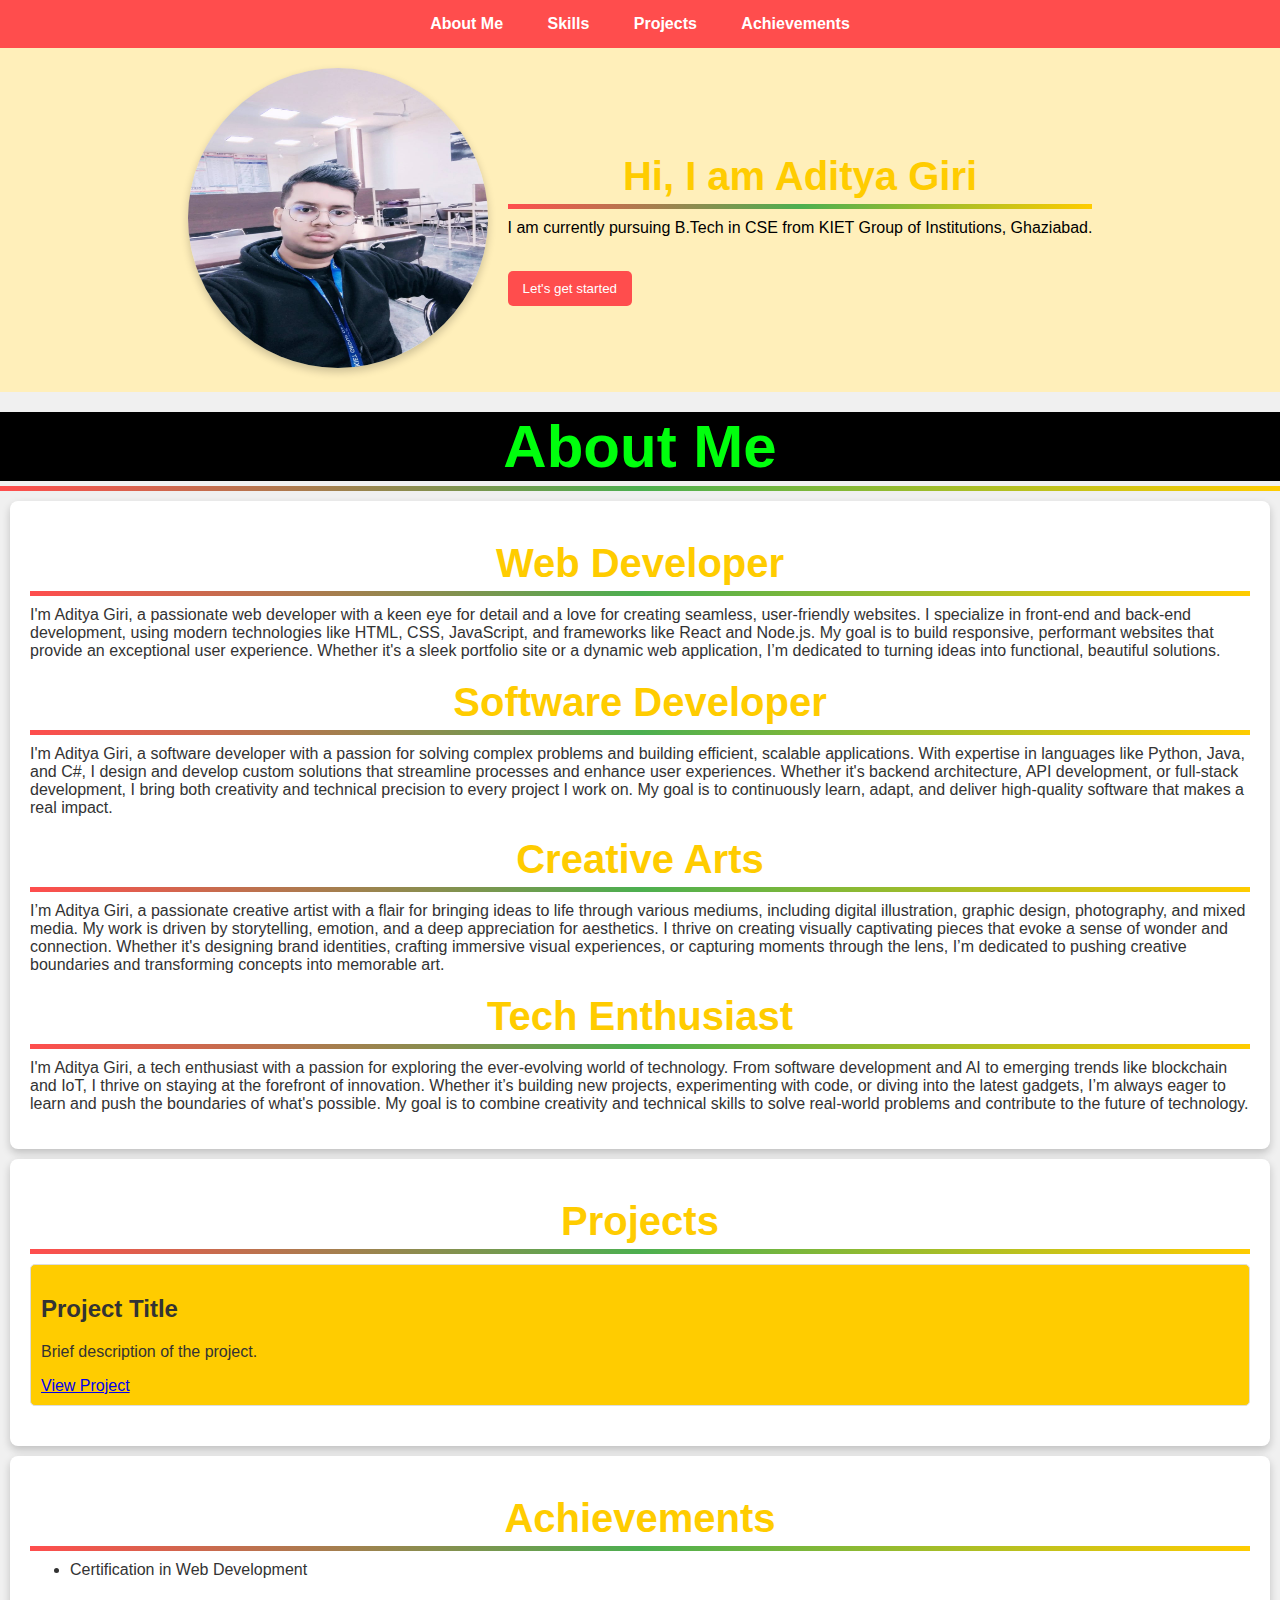
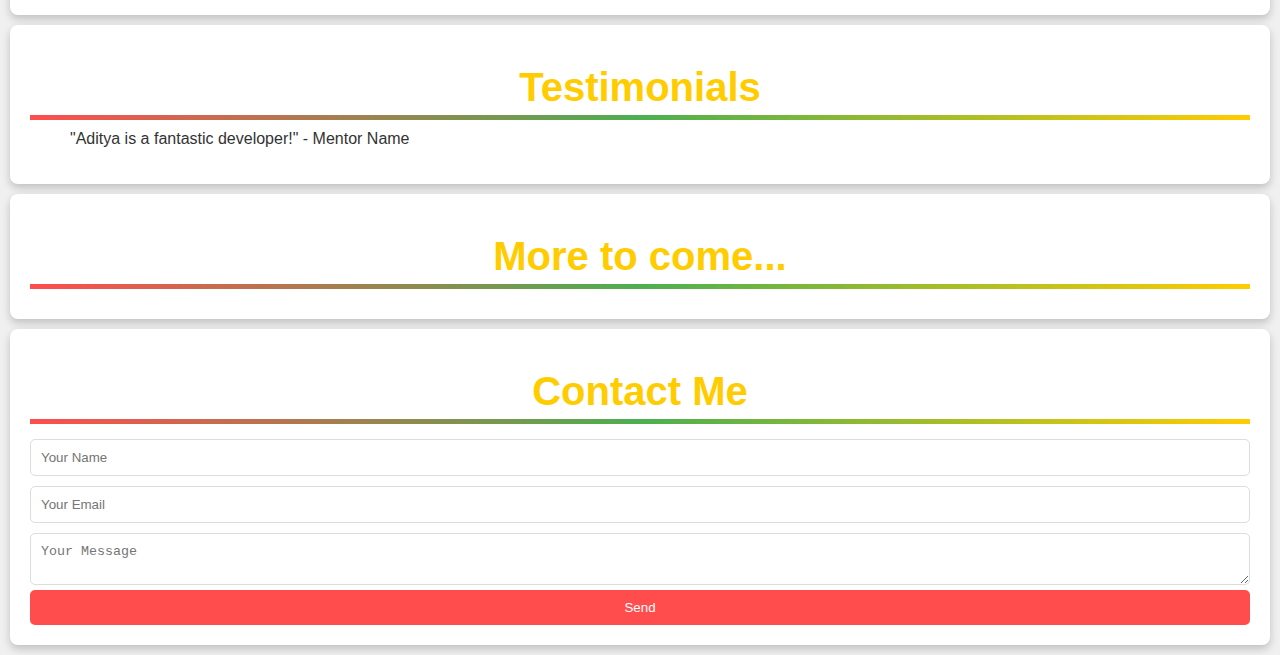
<file: MLSA - Copy/intermediate/easy/index.html>
<!DOCTYPE html> 
<html lang="en"> 
<head> 
    <meta charset="UTF-8"> 
    <meta name="viewport" content="width=device-width, initial-scale=1.0"> 
    <title>Portfolio</title> 
    <link rel="stylesheet" href="p.css"> 
</head> 
<body> 
    <div id="navbar"> 
        <ul> 
            <li>About Me</li> 
            <li>Skills</li> 
            <li>Projects</li> 
            <li>Achievements</li> 
        </ul> 
    </div> 
     
    <div id="details"> 
        <div id="details-image"> 
            <img src="aditya.jpeg" height="300px" width="300px" alt="aditya_img" /> 
        </div> 
        <div id="details-content"> 
            <h1>Hi, I am Aditya Giri</h1> 
            <p>I am currently pursuing B.Tech in CSE from KIET Group of Institutions, Ghaziabad.</p> 
            <br> 
            <button>Let's get started</button> 
        </div> 
    </div> 
     
    <h1 style="background-color: black; text-align: center; color: #00ff0d; font-size: 60px;">About Me</h1> 
     
    <section id="second"> 
        <div id="second-web-developer"> 
            <h1>Web Developer</h1> 
            <p> 
                I'm Aditya Giri, a passionate web developer with a keen eye for detail and a love for creating seamless, user-friendly websites. I specialize in front-end and back-end development, using modern technologies like HTML, CSS, JavaScript, and frameworks like React and Node.js. My goal is to build responsive, performant websites that provide an exceptional user experience. Whether it's a sleek portfolio site or a dynamic web application, I’m dedicated to turning ideas into functional, beautiful solutions. 
            </p> 
        </div> 
        
        <div id="second-software-developer"> 
            <h1>Software Developer</h1> 
            <p> 
                I'm Aditya Giri, a software developer with a passion for solving complex problems and building efficient, scalable applications. With expertise in languages like Python, Java, and C#, I design and develop custom solutions that streamline processes and enhance user experiences. Whether it's backend architecture, API development, or full-stack development, I bring both creativity and technical precision to every project I work on. My goal is to continuously learn, adapt, and deliver high-quality software that makes a real impact. 
            </p> 
        </div> 
        
        <div id="second-creative-arts"> 
            <h1>Creative Arts</h1> 
            <p> 
                I’m Aditya Giri, a passionate creative artist with a flair for bringing ideas to life through various mediums, including digital illustration, graphic design, photography, and mixed media. My work is driven by storytelling, emotion, and a deep appreciation for aesthetics. I thrive on creating visually captivating pieces that evoke a sense of wonder and connection. Whether it's designing brand identities, crafting immersive visual experiences, or capturing moments through the lens, I’m dedicated to pushing creative boundaries and transforming concepts into memorable art. 
            </p> 
        </div> 
        
        <div id="second-tech-enthusiast"> 
            <h1>Tech Enthusiast</h1> 
            <p> 
                I'm Aditya Giri, a tech enthusiast with a passion for exploring the ever-evolving world of technology. From software development and AI to emerging trends like blockchain and IoT, I thrive on staying at the forefront of innovation. Whether it’s building new projects, experimenting with code, or diving into the latest gadgets, I’m always eager to learn and push the boundaries of what's possible. My goal is to combine creativity and technical skills to solve real-world problems and contribute to the future of technology. 
            </p> 
        </div> 
    </section> 
     
    <section id="projects"> 
        <h1>Projects</h1> 
        <div class="project"> 
            <h2>Project Title</h2> 
            <p>Brief description of the project.</p> 
            <a href="project-link">View Project</a> 
        </div> 
        <!-- Repeat for other projects --> 
    </section> 
     
    <section id="achievements"> 
        <h1>Achievements</h1> 
        <ul> 
            <li>Certification in Web Development</li> 
        </ul> 
    </section> 
     
    <section id="testimonials"> 
        <h1>Testimonials</h1> 
        <blockquote>"Aditya is a fantastic developer!" - Mentor Name</blockquote> 
    </section> 
    <section id="third"> 
        <div> 
            <h1>More to come...</h1> 
        </div> 
    </section> 
    <section id="contact"> 
        <h1>Contact Me</h1> 
        <form> 
            <input type="text" placeholder="Your Name" required> 
            <input type="email" placeholder="Your Email" required> 
            <textarea placeholder="Your Message" required></textarea> 
            <button type="submit">Send</button> 
        </form> 
    </section> 
</body> 
</html>
</file>
<file: MLSA - Copy/intermediate/easy/p.css>
body { 
    font-family: Arial, sans-serif; 
    margin: 0; 
    padding: 0; 
    background-color: #f0f0f0; /* Slightly darker for contrast */ 
    color: #333; 
} 
 
#navbar { 
    background-color: #ff4d4d; /* Red */ 
    padding: 15px; 
    text-align: center; 
} 
 
#navbar ul { 
    list-style-type: none; 
    margin: 0; 
    padding: 0; 
} 
 
#navbar li { 
    display: inline; 
    margin: 0 20px; 
    color: white; 
    font-weight: bold; 
    cursor: pointer; 
    transition: transform 0.3s, color 0.3s; /* Added color transition */ 
} 
 
#navbar li:hover { 
    transform: scale(1.1); /* Hover effect */ 
    color: #ffcc00; /* Change color on hover */ 
} 
 
#details { 
    display: flex; 
    justify-content: center; 
    align-items: center; 
    padding: 20px; 
    background-color: #ffefba; /* Light yellow */ 
} 
 
#details-image img { 
    border-radius: 50%; 
    box-shadow: 0 4px 8px rgba(0, 0, 0, 0.2); 
} 
 
#details-content { 
    margin-left: 20px; 
    color: black; /* Black text for better readability */ 
} 
 
h1 { 
    text-align: center; 
    color: #ffcc00; /* Yellow */ 
    font-size: 2.5em; 
    margin: 20px 0; 
    position: relative; 
    animation: colorChange 5s infinite; /* Animation */ 
} 
 
@keyframes colorChange { 
    0% { color: #ff4d4d; } /* Red */ 
    25% { color: #ffcc00; } /* Yellow */ 
    50% { color: #4caf50; } /* Green */ 
    75% { color: #2196F3; } /* Blue */ 
    100% { color: #ff4d4d; } /* Red */ 
} 
 
h1::after { 
    content: ""; 
    position: absolute; 
    width: 100%; 
    height: 5px; 
    background: linear-gradient(to right, #ff4d4d, #4caf50, #ffcc00); /* Gradient effect */ 
    bottom: -10px; 
    left: 0; 
    animation: underline-animation 1s ease-in-out infinite; /* Animation */ 
} 
 
@keyframes underline-animation { 
    0%, 100% { 
        transform: scaleX(1); 
    } 
    50% { 
        transform: scaleX(1.1); 
    } 
} 
 
section { 
    padding: 20px; 
    margin: 10px; 
    border-radius: 8px; 
    background: white; /* White background for sections */ 
    box-shadow: 0 4px 8px rgba(0, 0, 0, 0.2); 
} 
 
.project { 
    margin: 20px 0; 
    padding: 10px; 
    border: 1px solid #ddd; 
    border-radius: 5px; 
    background: #ffcc00; /* Yellow for project boxes */ 
    transition: transform 0.3s; /* Smooth scale transition */ 
} 
 
.project:hover { 
    transform: scale(1.02); /* Slight grow effect */ 
} 
 
button { 
    background-color: #ff4d4d; /* Red */ 
    color: white; 
    border: none; 
    padding: 10px 15px; 
    border-radius: 5px; 
    cursor: pointer; 
    transition: background-color 0.3s, transform 0.3s; /* Smooth transition */ 
} 
 
button:hover { 
    background-color: #ff2e2e; /* Darker red on hover */ 
    transform: scale(1.05); /* Slight grow effect */ 
} 
 
form { 
    display: flex; 
    flex-direction: column; 
} 
 
input, textarea { 
    margin: 5px 0; 
    padding: 10px; 
    border: 1px solid #ddd; 
    border-radius: 5px; 
} 
 
input:focus, textarea:focus { 
    border-color: #ff4d4d; /* Red focus border */ 
    outline: none; 
} 
 
footer { 
    text-align: center; 
    padding: 20px; 
    background: #333; /* Black footer */ 
    color: white; 
} 
 
/* Responsive Design */ 
@media (max-width: 768px) { 
    #details { 
        flex-direction: column; /* Stack elements on smaller screens */ 
        text-align: center; 
    } 
    #details-content { 
        margin-left: 0; /* Remove left margin for smaller screens */ 
    } 
}
</file>
